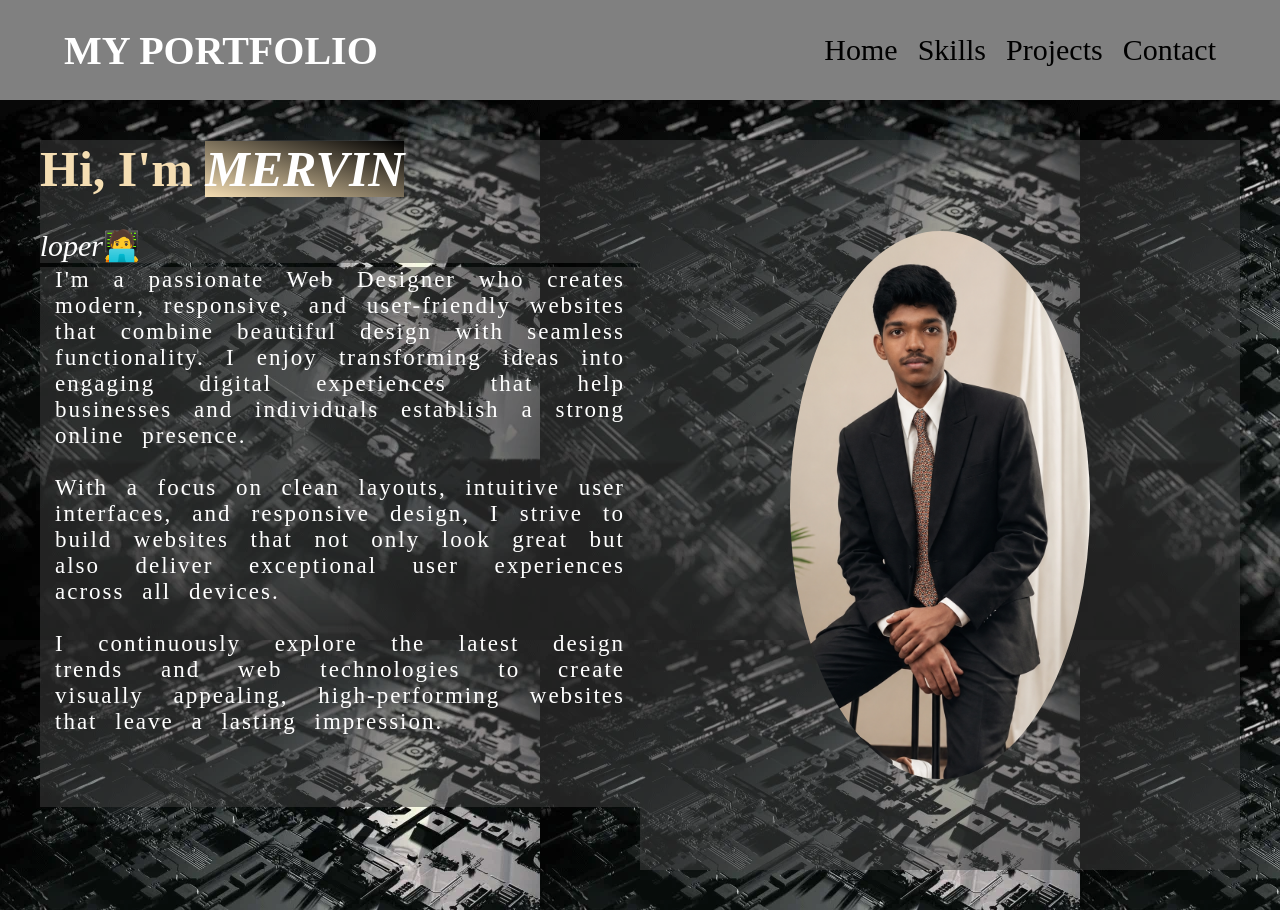
<file: index.html>
<!DOCTYPE html>
<html lang="en">
<head>
    <meta charset="UTF-8">
    <meta name="viewport" content="width=device-width, initial-scale=1.0">
    <title>MY PORTFOLIO</title>
    <link rel="stylesheet" href="./page1.css">
</head>
<body>
    <div class="outer">
        <h1>MY PORTFOLIO</h1>
        <ul>
            <li><a href="./index.html">Home</a></li>
            <li><a href="./skills.html">Skills</a></li>
            <li><a href="">Projects</a></li>
            <li><a href="./contact.html">Contact</a></li>
        </ul>
    </div>
    <main>
    <div class="left">
        <h1>Hi, I'm <span class="name">MERVIN</span></h1>
        <marquee direction="right"><i>web designer</i>🧑‍💻&nbsp;&nbsp;&nbsp;&nbsp;&nbsp;&nbsp;&nbsp;&nbsp;&nbsp;&nbsp;&nbsp;&nbsp;&nbsp;&nbsp;&nbsp;<i>software developer</i>🧑‍💻&nbsp;&nbsp;&nbsp;&nbsp;&nbsp;&nbsp;&nbsp;&nbsp;&nbsp;&nbsp;&nbsp;&nbsp;&nbsp;&nbsp;&nbsp;<i>frontend developer</i>🧑‍💻</marquee>
<p>I'm a passionate Web Designer who creates modern, responsive, and user-friendly websites that combine beautiful design with seamless functionality. I enjoy transforming ideas into engaging digital experiences that help businesses and individuals establish a strong online presence.<br>

<br>With a focus on clean layouts, intuitive user interfaces, and responsive design, I strive to build websites that not only look great but also deliver exceptional user experiences across all devices.<br>

<br>I continuously explore the latest design trends and web technologies to create visually appealing, high-performing websites that leave a lasting impression.
</p>
    </div>
    <div class="right">
        <img src="./Mervin.png" alt="">
    </div>
    </main>
</body>
</html>
</file>
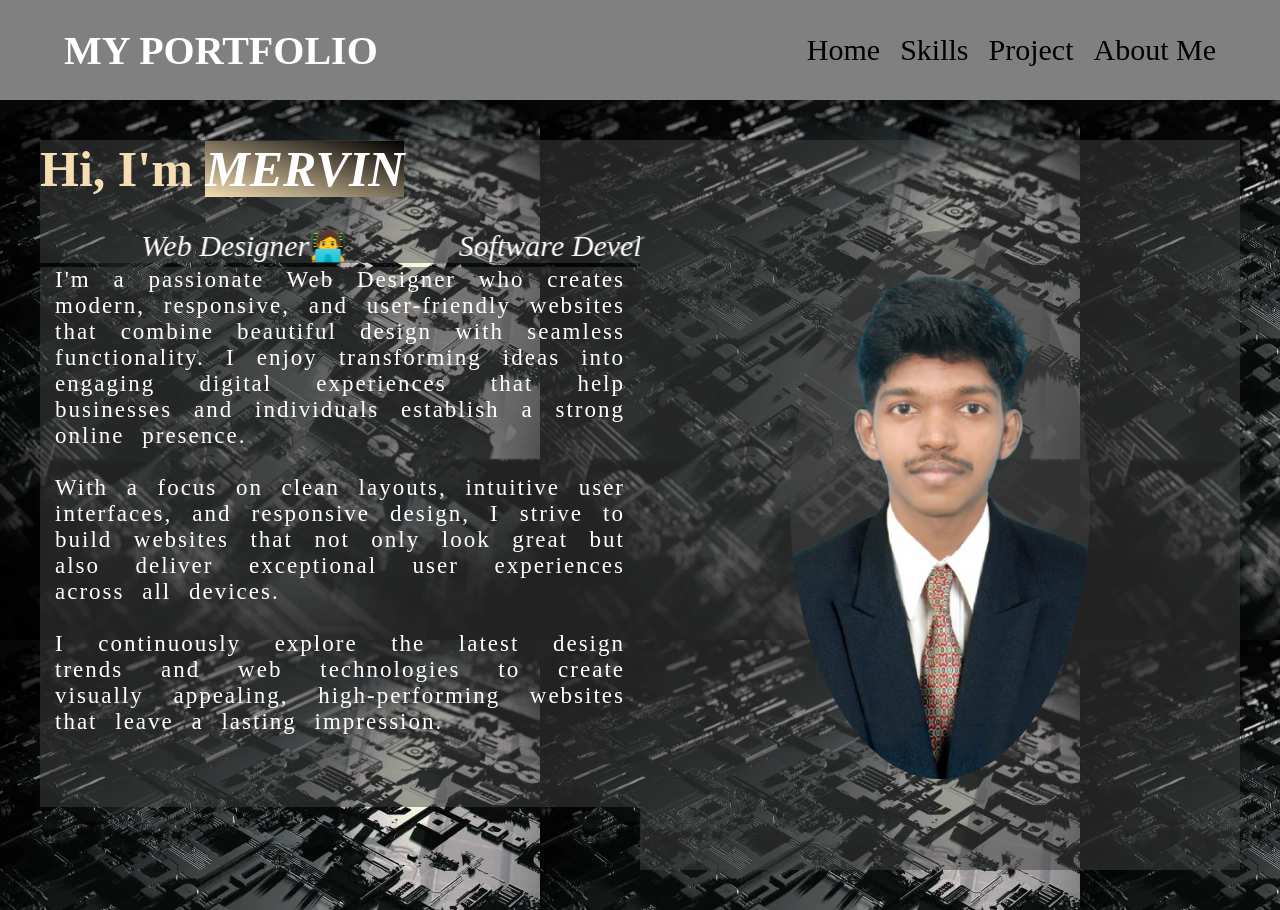
<file: page1.html>
<!DOCTYPE html>
<html lang="en">
<head>
    <meta charset="UTF-8">
    <meta name="viewport" content="width=device-width, initial-scale=1.0">
    <title>MY PORTFOLIO</title>
    <link rel="stylesheet" href="./page1.css">
</head>
<body>
    <div class="outer">
        <h1>MY PORTFOLIO</h1>
        <ul>
            <li><a href="">Home</a></li>
            <li><a href="">Skills</a></li>
            <li><a href="">Project</a></li>
            <li><a href="">About Me</a></li>
        </ul>
    </div>
    <main>
    <div class="left">
        <h1>Hi, I'm <span class="name">MERVIN</span></h1>
        <marquee direction="right"><i>web designer</i>🧑‍💻&nbsp;&nbsp;&nbsp;&nbsp;&nbsp;&nbsp;&nbsp;&nbsp;&nbsp;&nbsp;&nbsp;&nbsp;&nbsp;&nbsp;&nbsp;<i>software developer</i>🧑‍💻&nbsp;&nbsp;&nbsp;&nbsp;&nbsp;&nbsp;&nbsp;&nbsp;&nbsp;&nbsp;&nbsp;&nbsp;&nbsp;&nbsp;&nbsp;<i>frontend developer</i>🧑‍💻</marquee>
<p>I'm a passionate Web Designer who creates modern, responsive, and user-friendly websites that combine beautiful design with seamless functionality. I enjoy transforming ideas into engaging digital experiences that help businesses and individuals establish a strong online presence.<br>

<br>With a focus on clean layouts, intuitive user interfaces, and responsive design, I strive to build websites that not only look great but also deliver exceptional user experiences across all devices.<br>

<br>I continuously explore the latest design trends and web technologies to create visually appealing, high-performing websites that leave a lasting impression.
</p>
    </div>
    <div class="right">
        <img src="./MERVIN-removebg.png" alt="">
    </div>
    </main>
</body>
</html>
</file>
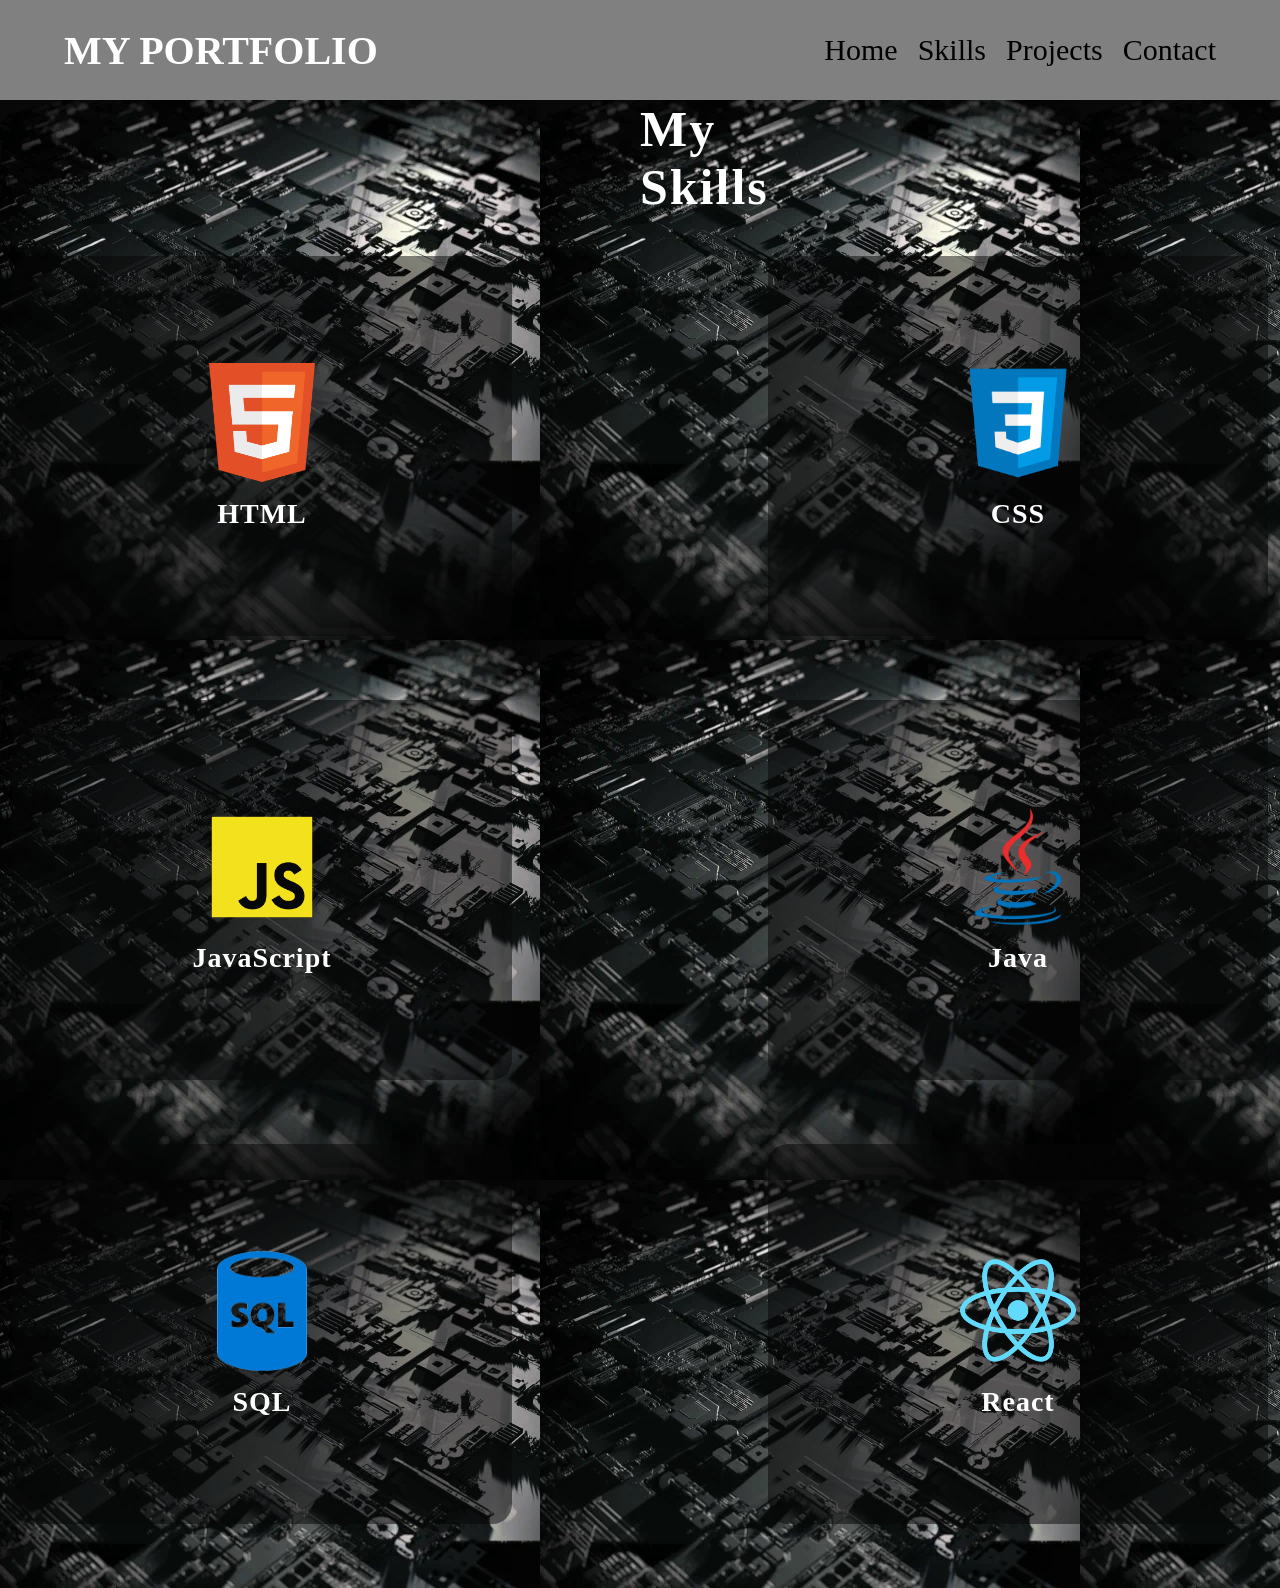
<file: skills.html>
<!DOCTYPE html>
<html lang="en">
<head>
    <meta charset="UTF-8">
    <meta name="viewport" content="width=device-width, initial-scale=1.0">
    <title>Tech Stack Portfolio</title>
    <link rel="stylesheet" href="./skills.css">
</head>
<body>

    <nav class="outer">
        <h1>MY PORTFOLIO</h1>
        <ul>
            <li><a href="./index.html">Home</a></li>
            <li><a href="./skills.html">Skills</a></li>
            <li><a href="">Projects</a></li>
            <li><a href="./contact.html">Contact</a></li>
        </ul>
    </nav>
    <main>
        <h1>My Skills</h1>
        <div class="cards">
            <div class="card-wrapper html-card">
                <input type="checkbox" id="flip-html" hidden>
                <label for="flip-html" class="card">
                    <div class="cardinner">
                        <div class="cardfront">
                            <img src="./html.png">
                            <h2>HTML</h2>
                        </div>
                        <div class="cardback">
                            <div class="terminal">
                                <ul>
                                    <li>Semantic HTML5 Elements</li>
                                    <li>Accessibility (ARIA)</li>
                                    <li>SEO Best Practices</li>
                                    <li>Forms & Validation</li>
                                    <li>SVG & Canvas Integration</li>
                                </ul>
                            </div>
                        </div>
                    </div>
                </label>
            </div>
            <div class="card-wrapper css-card">
                <input type="checkbox" id="flip-css" hidden>
                <label for="flip-css" class="card">
                    <div class="cardinner">
                        <div class="cardfront">
                            <img src="./css.png" class="css">
                            <h2>CSS</h2>
                        </div>
                        <div class="cardback">
                            <div class="terminal">
                                <ul>
                                    <li>Flexbox & Grid Layouts</li>
                                    <li>Responsive Design</li>
                                    <li>CSS Animations & Transitions</li>
                                    <li>SASS / SCSS Preprocessing</li>
                                    <li>Tailwind & Bootstrap</li>
                                </ul>
                            </div>
                        </div>
                    </div>
                </label>
            </div>
            <div class="card-wrapper js-card">
                <input type="checkbox" id="flip-js" hidden>
                <label for="flip-js" class="card">
                    <div class="cardinner">
                        <div class="cardfront">
                            <img src="./JS.png" class="js">
                            <h2>JavaScript</h2>
                        </div>
                        <div class="cardback">
                            <div class="terminal">
                                <ul>
                                    <li>ES6+ Modern Syntax</li>
                                    <li>DOM Manipulation</li>
                                    <li>Async / Await & Promises</li>
                                    <li>Event Handling</li>
                                    <li>REST API Integration</li>
                                </ul>
                            </div>
                        </div>
                    </div>
                </label>
            </div>
            <div class="card-wrapper java-card">
                <input type="checkbox" id="flip-java" hidden>
                <label for="flip-java" class="card">
                    <div class="cardinner">
                        <div class="cardfront">
                            <img src="./java.png" class="java">
                            <h2>Java</h2>
                        </div>
                        <div class="cardback">
                            <div class="terminal">
                                <ul>
                                    <li>OOP Principles</li>
                                    <li>Spring Boot Framework</li>
                                    <li>Multithreading</li>
                                    <li>JDBC & Hibernate</li>
                                    <li>JUnit Testing</li>
                                </ul>
                            </div>
                        </div>
                    </div>
                </label>
            </div>
            <div class="card-wrapper sql-card">
                <input type="checkbox" id="flip-sql" hidden>
                <label for="flip-sql" class="card">
                    <div class="cardinner">
                        <div class="cardfront">
                            <img src="./SQL.png" class="sql">
                            <h2>SQL</h2>
                        </div>
                        <div class="cardback">
                            <div class="terminal">
                                <ul>
                                    <li>Complex JOIN Operations</li>
                                    <li>Stored Procedures</li>
                                    <li>Database Normalization</li>
                                    <li>Indexing & Optimization</li>
                                    <li>MySQL & PostgreSQL</li>
                                </ul>
                            </div>
                        </div>
                    </div>
                </label>
            </div>
            <div class="card-wrapper react-card">
                <input type="checkbox" id="flip-react" hidden>
                <label for="flip-react" class="card">
                    <div class="cardinner">
                        <div class="cardfront">
                            <img src="./React.png" class="react">
                            <h2>React</h2>
                        </div>
                        <div class="cardback">
                            <div class="terminal">
                                <ul>
                                    <li>Hooks & Functional Components</li>
                                    <li>Redux State Management</li>
                                    <li>React Router</li>
                                    <li>Component Lifecycle</li>
                                    <li>Next.js Integration</li>
                                </ul>
                            </div>
                        </div>
                    </div>
                </label>
            </div>

        </div>
    </main>

</body>
</html>
</file>
<file: page1.css>
*{
    padding: 0;
    margin: 0;
    box-sizing: border-box;
}
.outer{
    height: 100px;
    background-color: rgba(3, 3, 3, 0.5);
    display: flex;
    justify-content: space-between;
    align-items: center;
    padding: 0 5%;
    color: white;
}
.outer>h1{
    font-size: 40px;
}
.outer>ul{
    display: flex;
    gap: 20px;
    font-size: 30px;
    list-style: none;
}
main{
    padding: 40px;
    background-color:black;
    background-image: url("./BG.webp");    
    min-height: 90vh;
    display: grid;
    grid-template-columns: 50% 50%;
}
main>.left{
    position: relative;
}
main>.right{
    background-color: rgba(67, 67, 67, 0.5);
}
.left>h1{
    font-size: 50px;
    padding-bottom: 30px;
    background-color: rgba(67, 67, 67, 0.5);
    color: wheat;
}
span{
    color: white;
    background: linear-gradient(to top right, wheat,black);
    font-style: italic;
}
.left>marquee{
    font-size: 30px;
    text-transform: capitalize;
    color: white;
    background-color: rgba(67, 67, 67, 0.5);
}
.left>p{
    font-size: 23px;
    height: 60vh;
     text-align: justify;
     padding-left: 15px;
     padding-right: 15px;
     letter-spacing: 2px;
     word-spacing: 10px;
    color: white;
    background-color: rgba(67, 67, 67, 0.5);
}
.right{
    position: relative;
    display: flex;
    justify-content: center;
    align-items: center;
}
.right>img{
    object-fit: cover;
    height: 75%;
    width: 50%;
    border-radius: 55%; 
    background-color: rgba(67, 67, 67, 0.5);
}
.outer>ul>li>a{
    text-decoration: none;
    display: inline-block;
    transition: transform 0.5s ease;
    color: rgb(0, 0, 0);
}
.outer>ul>li>a:hover{
    transform: scale(1.1);
    border-bottom: 4px solid wheat;
    color: white;
}
span:hover{
    background:linear-gradient(to bottom right,white,grey);
    color: black;
}
</file>
<file: skills.css>
* {
    padding: 0;
    margin: 0;
    box-sizing: border-box;
}

.outer {
    height: 100px;
    background-color: rgba(3, 3, 3, 0.5);
    display: flex;
    justify-content: space-between;
    align-items: center;
    padding: 0 5%;
    color: white;
}

.outer>h1{
    font-size: 40px;
}

.outer>ul{
    display: flex;
    gap: 20px;
    font-size: 30px;
    list-style: none;
}

.outer > ul > li > a {
    text-decoration: none;
    display: inline-block;
    transition: transform 0.5s ease;
    color: rgb(0, 0, 0);
}

.outer > ul > li > a:hover {
    transform: scale(1.1);
    border-bottom: 4px solid wheat;
    color: white;
}

main {
    text-align: center;
    background-image: url("./BG.webp");
}

main > h1 {
    font-size: 50px;
    text-transform: capitalize;
    color: white;
    background: linear-gradient(to top right, wheat, black);
    margin-left: 640px;
    margin-right: 640px;
    margin-bottom: 40px;
    letter-spacing: 2px;
}

main > h1:hover{
    background: linear-gradient(to bottom right, white, grey);
    color: black;
}

.cards {
    display: flex;
    flex-wrap: wrap;
    justify-content: center;
    gap:20%;
    max-width: 100%;
}

.card-wrapper {
    width: 500px;
    height: 380px;
    perspective: 1000px;
    margin-bottom: 5%;
}

.card-wrapper input[type="checkbox"] {
    display: none;
}

.card {
    width: 100%;
    height: 100%;
    position: relative;
    cursor: pointer;
    display: block;
}

.cardinner {
    width: 100%;
    height: 100%;
    position: relative;
    transition: transform 0.7s cubic-bezier(0.4, 0, 0.2, 1);
    transform-style: preserve-3d;
    border-radius: 20px;
}

.card-wrapper input[type="checkbox"]:checked + .card .cardinner {
    transform: rotateY(180deg);
}

.cardfront,
.cardback {
    position: absolute;
    inset: 0;
    border-radius: 20px;
    backface-visibility: hidden;
    overflow: hidden;
}

.cardfront {
    display: flex;
    flex-direction: column;
    justify-content: center;
    align-items: center;
    transition: box-shadow 0.3s ease;
    color: white;
    background-color: rgba(6, 6, 6, 0.5);
}

.cardfront:hover {
    box-shadow: 10px 10px 2px grey;
}

.card>.card-wrapper>.cardinner>#html>.html{
    height: 100px;
    width: 80px;
}

.cardfront h2 {
    font-size: 28px;
    font-weight: 600;
    letter-spacing: 1px;
}

.cardback {
    background-color: rgba(3, 3, 3, 0.5);
    color: wheat;
    transform: rotateY(180deg);
    padding: 25px;
    display: flex;
    flex-direction: column;
    justify-content: flex-start;
}

.cardback:hover{
    box-shadow: 2px 4px 10px wheat;

}

.terminal {
    flex: 1;
    overflow-y: auto;
}

.terminal ul {
    list-style: none;
    padding: 0;
}

.terminal li {
    opacity: 0;
    transform: translateY(15px);
    padding: 10px 0;
    font-size: 25px;
    position: relative;
    letter-spacing: 1px;
}

.terminal li::before {
    position: absolute;
    left: 0;
    font-weight: bold;
}

.card-wrapper input[type="checkbox"]:checked + .card .cardback .terminal li {
    animation: typeIn 0.5s ease forwards;
}

.card-wrapper input[type="checkbox"]:checked + .card .cardback .terminal li:nth-child(1) { animation-delay: 0.3s; }
.card-wrapper input[type="checkbox"]:checked + .card .cardback .terminal li:nth-child(2) { animation-delay: 0.5s; }
.card-wrapper input[type="checkbox"]:checked + .card .cardback .terminal li:nth-child(3) { animation-delay: 0.7s; }
.card-wrapper input[type="checkbox"]:checked + .card .cardback .terminal li:nth-child(4) { animation-delay: 0.9s; }
.card-wrapper input[type="checkbox"]:checked + .card .cardback .terminal li:nth-child(5) { animation-delay: 1.1s; }

@keyframes typeIn {
    to {
        opacity: 1;
        transform: translateY(0);
    }
}

.cardfront img {
    height: 120px;
    width: auto;
    max-width: 80%;
    object-fit: contain;
    margin-bottom: 15px;
}
</file>
